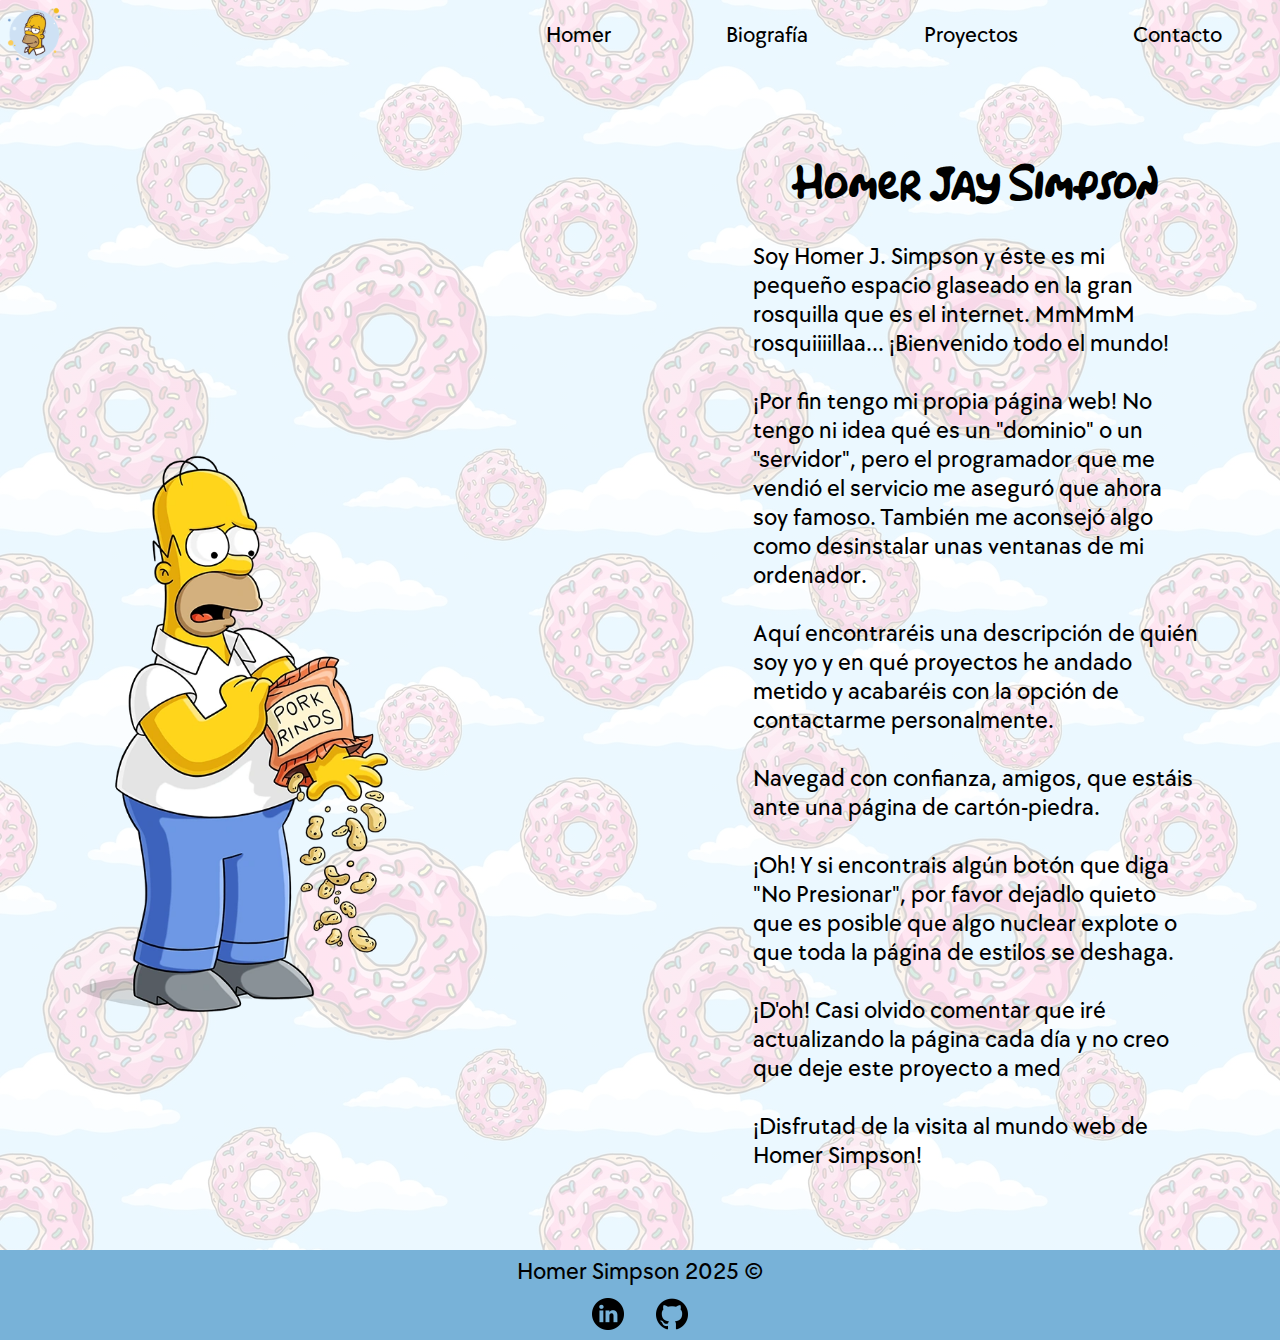
<file: index.html>
<!DOCTYPE html>
<html lang="en">

<head>
    <meta charset="UTF-8">
    <meta name="viewport" content="width=device-width, initial-scale=1.0">
    <link rel="stylesheet" href="https://cdnjs.cloudflare.com/ajax/libs/font-awesome/6.7.2/css/all.min.css"
        integrity="sha512-Evv84Mr4kqVGRNSgIGL/F/aIDqQb7xQ2vcrdIwxfjThSH8CSR7PBEakCr51Ck+w+/U6swU2Im1vVX0SVk9ABhg=="
        crossorigin="anonymous" referrerpolicy="no-referrer" />
    <link rel="stylesheet" href="styles.css">
    <title>Mi portfolio</title>

</head>

<body>
    <header>
        <nav>
            <div id="logo_homer">
                <a href="index.html"><img  src="img/icon.png" alt="logo_icon"></a>
            </div>
            
            <div id="lista">
                <ul>
                    <li class="nav-link active"><a href="index.html">Homer</a></li>
                    <li class="nav-link"><a href="biography.html">Biografía</a></li>
                    <li class="nav-link"><a href="projects.html">Proyectos</a></li>
                    <li class="nav-link"><a href="contact.html">Contacto</a></li>
                </ul>
            </div>
        </nav>
    </header>
    <main>
        <section id="user-info">
            <div class="user-info--image">
                <img id="homie_resp"src="img/homer_responsive.PNG" width="300" height="300">
                <img id="homie_web" src="img/homer_web.webp" alt="">
            </div>
            <div class="user-info--text">
                <h1>Homer Jay Simpson</h1>
                    <p class="profile-description"> Soy Homer J. Simpson y éste es mi pequeño espacio glaseado en la gran rosquilla que es el internet. MmMmM rosquiiiillaa... ¡Bienvenido todo el mundo!
                    </br>
                    </br>  
                        ¡Por fin tengo mi propia página web! No tengo ni idea qué es un "dominio" o un "servidor", pero el programador que me vendió el servicio me aseguró que ahora soy famoso. También me aconsejó algo como desinstalar unas ventanas de mi ordenador.
                    </br>
                    </br>
                        Aquí encontraréis una descripción de quién soy yo y en qué proyectos he andado metido y acabaréis con la opción de contactarme personalmente.
                    </br>
                    </br>
                        Navegad con confianza, amigos, que estáis ante una página de cartón-piedra.
                    </br>
                    </br>
                        ¡Oh! Y si encontrais algún botón que diga "No Presionar", por favor dejadlo quieto que es posible que algo nuclear explote o que toda la página de estilos se deshaga.
                    </br>
                    </br>
                        ¡D'oh! Casi olvido comentar que iré actualizando la página cada día y no creo que deje este proyecto a med
                    </br>
                    </br>
                        ¡Disfrutad de la visita al mundo web de Homer Simpson!
                    </p>
            </div>
        </section>


    </main>
    <footer>
        <p>Homer Simpson 2025 &copy;</p>
        <div class="icons">
            <li class="contact-link">
                <a href="https://www.pongoresume.com/images/upload/HomerResume_022410d.pdf">
                    <img src="img/linkedin.png" alt="linkedin">
                </a>
            </li>
            <li class="contact-link">
                <a href="https://simpsons.fandom.com/es/wiki/Simpson_Wiki_en_Espa%C3%B1ol:Portada">
                    <img src="img/github.png" alt="github">
                </a>
            </li>
        </div>

    </footer>
</body>

</html>
</file>
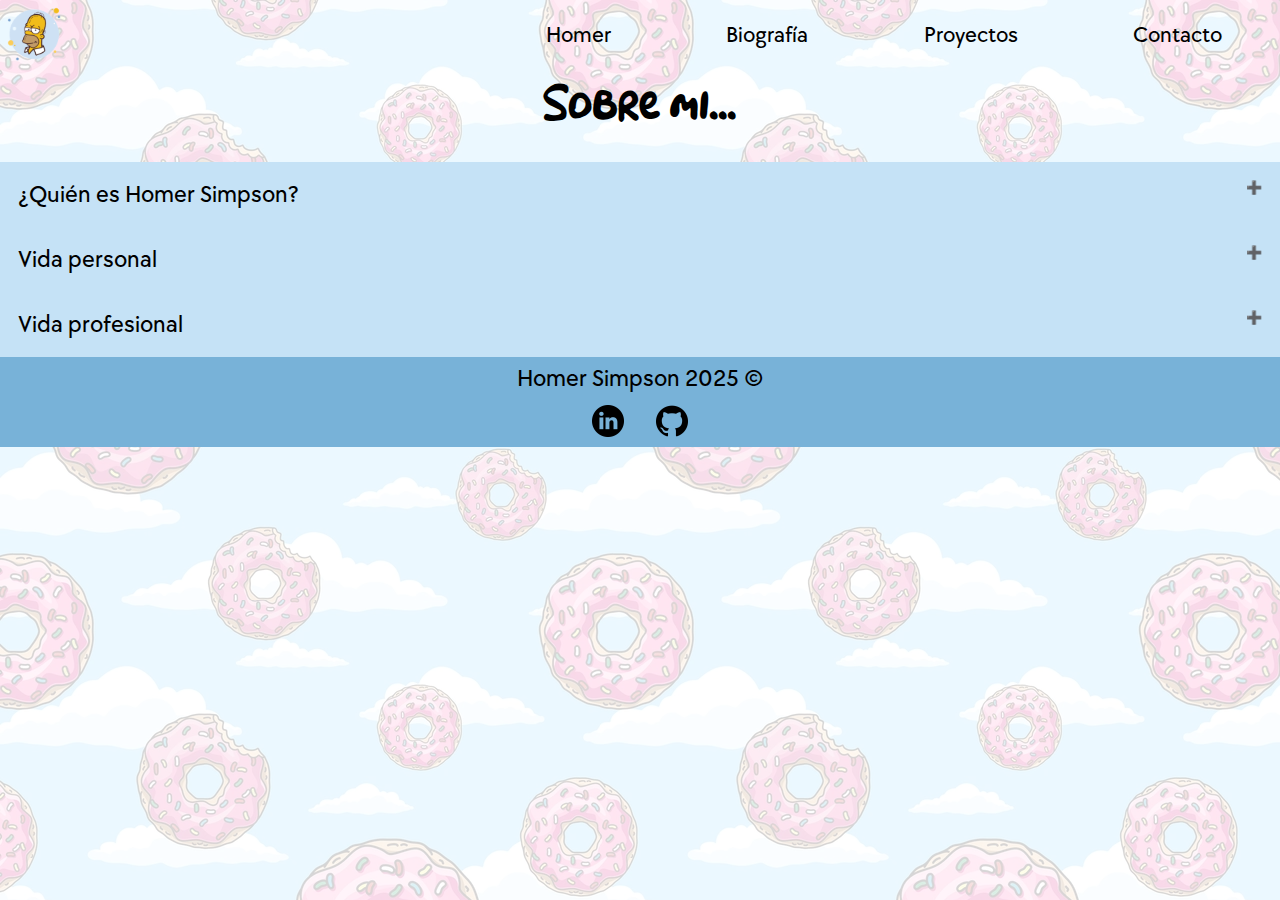
<file: biography.html>
<!DOCTYPE html>
<html lang="en">

<head>
    <meta charset="UTF-8">
    <meta name="viewport" content="width=device-width, initial-scale=1.0">
    <link rel="stylesheet" href="https://cdnjs.cloudflare.com/ajax/libs/font-awesome/6.7.2/css/all.min.css"
        integrity="sha512-Evv84Mr4kqVGRNSgIGL/F/aIDqQb7xQ2vcrdIwxfjThSH8CSR7PBEakCr51Ck+w+/U6swU2Im1vVX0SVk9ABhg=="
        crossorigin="anonymous" referrerpolicy="no-referrer" />
    <link rel="stylesheet" href="styles.css">
    <title>Biografía</title>

</head>
<body>
  <header>
    <nav>
        <div id="logo_homer">
            <a href="index.html"><img  src="img/icon.png" alt="logo_icon"></a>
        </div>
        
        <div id="lista">
            <ul>
                <li class="nav-link active"><a href="index.html">Homer</a></li>
                <li class="nav-link"><a href="biography.html">Biografía</a></li>
                <li class="nav-link"><a href="projects.html">Proyectos</a></li>
                <li class="nav-link"><a href="contact.html">Contacto</a></li>
            </ul>
        </div>
    </nav>
</header>
    <main>
      <h1>Sobre mi...</h1>
        <button class="accordion">¿Quién es Homer Simpson?</button>
        <div class="panel">
        <p>  
          Soy un hombre de gustos simples pero definidos. Mi día perfecto incluye una cerveza Duff bien fría, una caja de donas rosadas, y algún programa de televisión que no me haga pensar demasiado. Me considero un conocedor del sofá, donde he dejado la marca de mi anatomía después de incontables horas contemplando la pantalla.
          Físicamente, no soy lo que llamarían "en forma", mi abdomen prominente es testimonio de mi devoción a los placeres culinarios. Mi cabeza calva conserva solo dos mechones de pelo y una línea en zigzag, marcas distintivas que he llegado a aceptar con los años. Tengo debilidad por lo fácil, lo cómodo y lo inmediato. La paciencia no es mi virtud, como tampoco lo es la moderación. Disfruto cantando bajo la ducha, rascándome despreocupadamente, y dejando que mis impulsos guíen mis decisiones, para bien o para mal. Aunque mucha gente me considera simple, tengo mis momentos de brillantez... son raros, pero existen.
        </p>
        </div>
        
        <button class="accordion">Vida personal</button>
        <div class="panel">
          <p>
            Mi familia... bueno, ellos son todo para mí, aunque no siempre lo demuestre como debería.
          </br>
          </br>
          Marge es mi pilar, mi roca. Desde que la conocí en el instituto, supe que era especial. Ha soportado mis locuras durante décadas, siempre apoyándome incluso cuando ni yo mismo creería en mí. A veces me pregunto qué vio en mí y por qué sigue a mi lado después de todas mis metidas de pata.

          </br>
          </br>
          Bart es mi pequeño delincuente. Nos parecemos más de lo que admito, y aunque paso mucho tiempo estrangulándolo (¡D'oh!), me veo reflejado en él. Me preocupa su futuro, pero secretamente admiro su espíritu rebelde.
          Lisa... mi brillante Lisa. Es un misterio cómo alguien tan inteligente salió de mí. No siempre entiendo sus intereses o sus preocupaciones, pero estoy inmensamente orgulloso de ella. A veces me siento inadecuado como padre de alguien tan extraordinario.
          Y Maggie, mi bebé eterna. Silenciosa pero observadora. Trabajé en la planta nuclear específicamente para poder mantenerla cuando nació. Aunque no hablemos mucho, hay un vínculo especial entre nosotros.

          </br>
          </br>
          Sé que no soy el mejor padre ni el mejor esposo. He fallado más veces de las que puedo contar. Pero cuando veo a mis hijos crecer y a Marge sonreír, siento que, de alguna manera, estoy haciendo algo bien.
          Al final del día, cuando todos duermen y la casa está en silencio, me doy cuenta de que por ellos daría todo. Son lo único verdaderamente bueno que he hecho en esta vida. Y si pudiera detener el tiempo, lo haría justo en uno de esos momentos en que estamos todos juntos, simplemente siendo una familia.
        
        </p>
        </div>
        
        <button class="accordion">Vida profesional</button>
        <div class="panel">
          <p>Mi trayectoria laboral ha sido tan variada como caótica, pero se pueden resumir con dos grandes etapas:         </br>
          </br>          
          <h3>Planta Nuclear de Springfield</h3>
          <p>Soy el supervisor de seguridad en el Sector 7G de la Planta Nuclear de Springfield. Si bien mi trayectoria profesional ha sido irregular, he mantenido este puesto durante décadas, sosteniendo a mi familia a pesar de las constantes dificultades económicas y los retos que presenta trabajar bajo la dirección del Sr. Burns.
          No soy un hombre de grandes ambiciones o talentos excepcionales. Reconozco mis limitaciones intelectuales y mi tendencia a buscar el camino fácil. He cometido incontables errores, pero siempre he intentado remediarlos, especialmente cuando afectan a quienes amo.
          Quizás mi mayor fortaleza sea mi capacidad para encontrar felicidad en las cosas simples: una cerveza fría, una buena comida, un momento de tranquilidad en el sofá. En un mundo complejo, he aprendido a valorar estos pequeños placeres cotidianos.
          Al final del día, soy solo un hombre común intentando hacer lo mejor posible con las cartas que me tocaron.
                  </br>   </br>
          <h3>Otros trabajos</h3>
          <p>
            También desempeñado innumerables oficios a lo largo de mi vida. Fui astronauta para la NASA, aunque casi provoco un desastre en la misión espacial. Trabajé como vendedor de azúcar, empresario de quitanieves, artista conceptual, guardaespaldas de alcalde, sepulturero, misionero, cantinero, camionero, y hasta llegué a ser brevemente el Comisionado de Sanidad de Springfield.
            En el ámbito gastronómico, operé un puesto de comida ambulante, fui crítico gastronómico para "El Comprador de Springfield", y hasta tuve mi propio camión de comida. También incursioné en las artes como vocalista de los Solfamidas, donde incluso ganamos un Grammy.
            Mi paso por el mundo deportivo incluye haber sido árbitro, mascota del equipo de béisbol de Springfield, y boxeador profesional. Intenté ser inventor con mi silla de inodoro, me convertí en diseñador de automóviles para mi medio hermano Herb Powell, y fundé mi propia religión.
            A pesar de esta trayectoria inconstante, siempre regreso a la Planta Nuclear. No porque sea mi pasión, sino porque representa la estabilidad que mi familia necesita. Cada uno de estos trabajos, por más absurdos o breves que hayan sido, me ha enseñado algo sobre mí mismo y sobre lo que realmente importa: poder mantener a Marge, Bart, Lisa y Maggie, incluso si eso significa volver a la rutina bajo la mirada vigilante del Sr. Burns.
      
        </p>  

    </main>



    <footer>
        <p>Homer Simpson 2025 &copy;</p>
        <div class="icons">
            <li class="contact-link">
                <a href="https://www.pongoresume.com/images/upload/HomerResume_022410d.pdf">
                    <img src="img/linkedin.png" alt="linkedin">
                </a>
            </li>
            <li class="contact-link">
                <a href="https://simpsons.fandom.com/es/wiki/Simpson_Wiki_en_Espa%C3%B1ol:Portada">
                    <img src="img/github.png" alt="github">
                </a>
            </li>
        </div>

    </footer>

    <script>
    var acc = document.getElementsByClassName("accordion");
var i;

for (i = 0; i < acc.length; i++) {
  acc[i].addEventListener("click", function() {
    /* Toggle between adding and removing the "active" class,
    to highlight the button that controls the panel */
    this.classList.toggle("active");

    /* Toggle between hiding and showing the active panel */
    var panel = this.nextElementSibling;
    if (panel.style.display === "block") {
      panel.style.display = "none";
    } else {
      panel.style.display = "block";
    }
  });
} 

    </script>
</body>

</html>
</file>
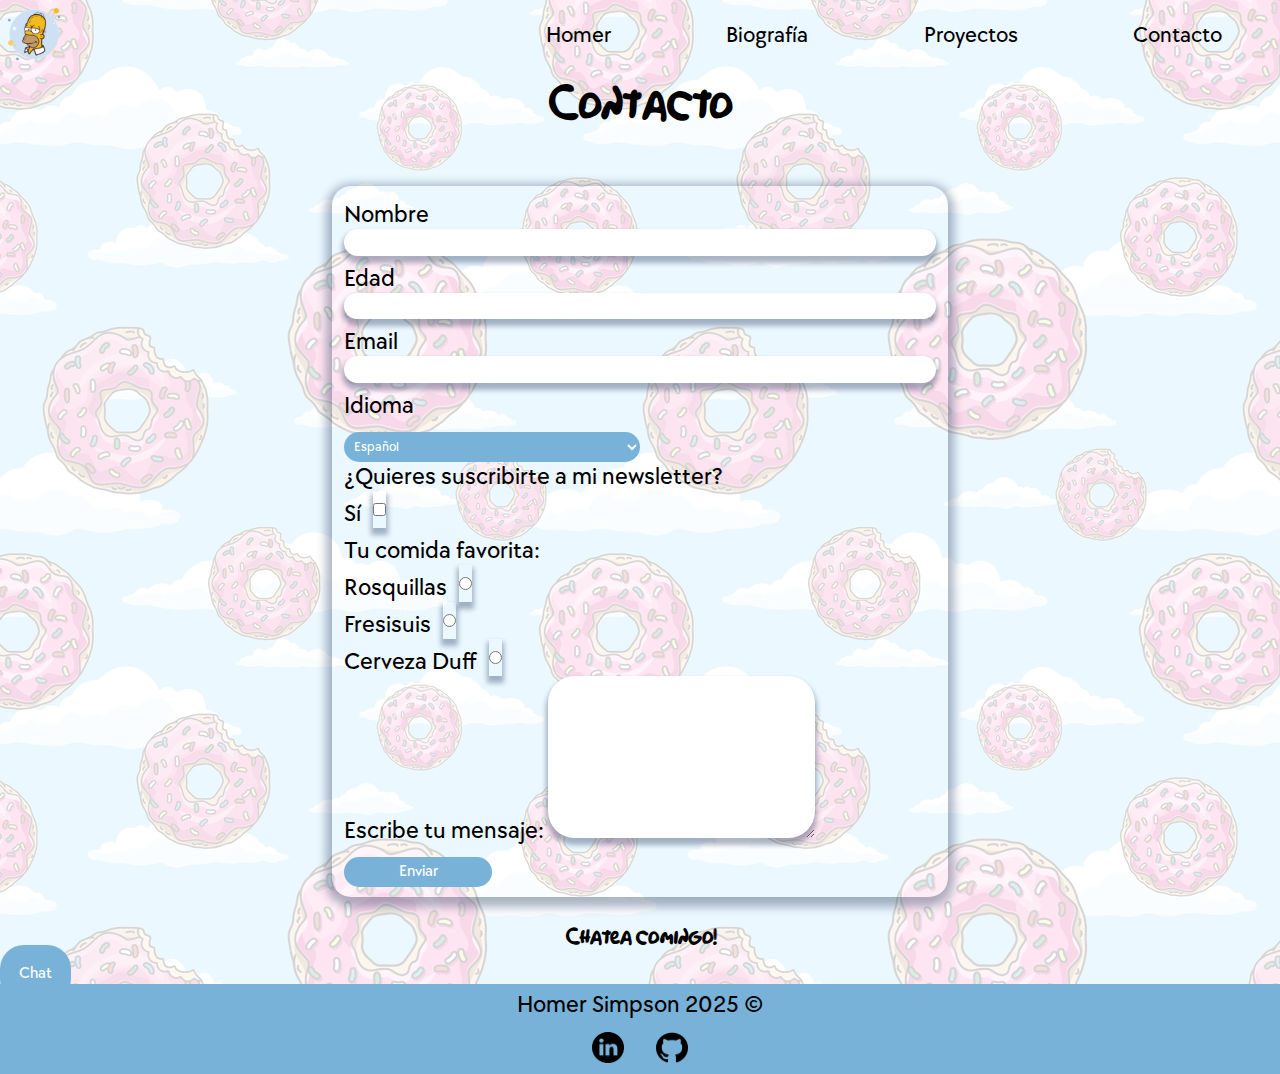
<file: contact.html>
<!DOCTYPE html>
<html lang="en">

<head>
    <meta charset="UTF-8">
    <meta name="viewport" content="width=device-width, initial-scale=1.0">
    <link rel="stylesheet" href="https://cdnjs.cloudflare.com/ajax/libs/font-awesome/6.7.2/css/all.min.css"
        integrity="sha512-Evv84Mr4kqVGRNSgIGL/F/aIDqQb7xQ2vcrdIwxfjThSH8CSR7PBEakCr51Ck+w+/U6swU2Im1vVX0SVk9ABhg=="
        crossorigin="anonymous" referrerpolicy="no-referrer" />
    <link rel="stylesheet" href="styles.css">
    <title>Contacto</title>

</head>

<body>
    <header>
        <nav>
            <div id="logo_homer">
                <a href="index.html"><img  src="img/icon.png" alt="logo_icon"></a>
            </div>
            
            <div id="lista">
                <ul>
                    <li class="nav-link active"><a href="index.html">Homer</a></li>
                    <li class="nav-link"><a href="biography.html">Biografía</a></li>
                    <li class="nav-link"><a href="projects.html">Proyectos</a></li>
                    <li class="nav-link"><a href="contact.html">Contacto</a></li>
                </ul>
            </div>
        </nav>
    </header>
    <main>
        <section id="contact">
            <h1>Contacto</h1>
            <form id="contact-form">
                <fieldset>
                    <label for="name">Nombre</label>
                    <input type="text" name="name" id="name">
                    <label for="age">Edad</label>
                    <input type="number" name="age" id="age">
                    <label for="email">Email</label>
                    <input type="email" name="email" id="email">
                    <label for="language">Idioma</label>
                    <select name="language" id="language">
                        <option value="es">Español</option>
                        <option value="en">English</option>
                        <option value="eus">日本語</option>
                        <option value="cu">Cuak cuac cu cuak</option>
                    </select>
                    <div>
                        <label for="subscribe">¿Quieres suscribirte a mi newsletter?</label>
                        <div class="con">
                            <label class="lab">Sí</label>
                            <input type="checkbox" name="subscribe" id="subscribe" >
                        </div>
                       
                    </div>
                    <label >Tu comida favorita:</label>
                    <div>
                        <div class="con">
                            <label class="lab" for="teathleticam">Rosquillas</label>
                            <input type="radio" name="team" id="athletic" value="">
                        </div>
                        <div class="con">
                            <label class="lab" for="real">Fresisuis</label>
                            <input type="radio" name="team" id="real" value="">   
                        </div>
                        <div class="con">
                            <label class="lab"for="real">Cerveza Duff</label>
                            <input type="radio" name="team" id="real" value="">    
                        </div>
                      
                    </div>
                    <article class="Mensaje">
                        <label for="content">Escribe tu mensaje:</label>
                        <textarea name="content" id="content" cols="30" rows="10"></textarea>
                    </article>
                    <a class="" href="https://www.youtube.com/watch?v=xvFZjo5PgG0" target="_blank">Enviar</a>
                </fieldset>
            </form>
            <section class="Chat_opciones">
                <h3>¡Chatea comingo!</h3>       
                <a href="https://character.ai/chat/AMoRZWEUakeWB2lYHFmKv6l49rYiKVXT4GcHuLbqoGA" target="_blank">Chat</a>
            </section>
            
        </section>
    </main>
    <footer>
        <p>Homer Simpson 2025 &copy;</p>
        <div class="icons">
            <li class="contact-link">
                <a href="https://www.pongoresume.com/images/upload/HomerResume_022410d.pdf">
                    <img src="img/linkedin.png" alt="linkedin">
                </a>
            </li>
            <li class="contact-link">
                <a href="https://simpsons.fandom.com/es/wiki/Simpson_Wiki_en_Espa%C3%B1ol:Portada">
                    <img src="img/github.png" alt="github">
                </a>
            </li>
        </div>

    </footer>

</body>

</html>
</file>
<file: styles.css>
*{
    box-sizing: border-box;
    margin: 0; 
}
p,label,button{
    font-family: 'TT Chocolates Trial Medium';
    font-size: 1.5em;
}
/* Fuente de los titulos */
@font-face {
    font-family:'SimpsonfontDEMO';
    src: url('fonts/simpsonfont/Simpsonfont\ DEMO.otf');
}
/* FUENTE DEL TEXTO  */
@font-face {
    font-family:'TT Chocolates Trial Medium';
    src: url('fonts/tt_chocolates/TT\ Chocolates\ Trial\ Medium.otf');
}

h1, h2{
    font-size: 2.5em;
    font-family: 'SimpsonfontDEMO';
    text-align: left;
    margin-bottom: 0.8em;
    text-align: center;
}
h3{
    font-size: 1.2em;
    font-family: 'SimpsonfontDEMO';
    text-align: center;
    margin-bottom: 0.8em;
}
body{
    background: linear-gradient(rgba(255, 255, 255, 0.837)), url('img/wallpaper.jpg');
   
}
p::first-letter,h1::first-letter{
    text-transform: capitalize;
}

/*  Estilos header */
nav {
    display: flex;
    flex-direction: row;
    justify-content: center;
}
nav ul {
    margin-top:1em;
    display: flex;
    flex-direction: row;
    justify-content:space-around;
    list-style-type: none;
    font-family: 'TT Chocolates Trial Medium';
    font-size: 1.4em;
}
#lista a{
    text-decoration: none;
    color: black;
}
#lista a:hover{
    color: #7315bf;
}
#logo_homer{
    width: 35%;
}
#lista{
    width: 65%;
    text-align: center;
}
#logo_homer img{
    width:15%;
}

/*  estilos main */
#user-info{
    margin: 5em;
    display: flex;
    flex-direction:row;
    justify-content: center;
}
#homie_resp{
    visibility: hidden;
}
#homie_web{
    width: 52%;
}
.user-info--image {
    padding-right: 5em;
   /* animation-name: animacionImagen;
    animation-duration: 5s;
    animation-timing-function: linear;
    animation-direction: alternate;
    animation-iteration-count: infinite;
    animation-delay: 6s; */
}     
.user-info--text{
    width: 50%;
} 

/*Acordeanonando*/
.accordion {
    background-color: rgb(197, 226, 246);
    color: #000000;
    cursor: pointer;
    padding: 18px;
    width: 100%;
    text-align: left;
    border: none;
    outline: none;
    transition: 0.4s;
    border-radius: em;
  }
  
  .panel {
    padding: 0 18px;
    background-color: white;
    display: none;
    overflow: hidden;
  }
  .accordion:after {
    content: '\02795';
    font-size: 13px;
    color: #000000;
    float: right;
    margin-left: 5px;
  }
  
  /*.active:after {
    content: "\2796"; Unicode character for "minus" sign (-)
  }*/
/*Acordeonando fin*/

/*FOOTER */
footer {
    background-color: rgb(120, 178, 216);
    text-align: center;
    padding: 0.5%;
}
.icons{
    display: flex;
    flex-direction: row;
    justify-content: center;
    margin-top: 1%;
}
.icons li{
    list-style: none;
    width: 5%;
}
.icons img{
    width: 50%;
}
footer #lista{
    display: flex;
    justify-content:center;
    width: 100%;
}
footer #lista ul{
        display: flex;
        flex-direction: row;
        list-style-type: none;
        font-family: 'TT Chocolates Trial Medium';
        font-size: 1.4em;
}
footer #lista ul li{
    padding: 5%;
}
footer #lista a{
    text-decoration: none;
    color: black;
}

/*FORMULARIO*/
#contact-form {
    padding:1.5rem;
    display: flex;
    justify-content: center;
}
/* #contact-form * {
    display: block;
} */
.newsletter-input *, .team-input * {
    display: inline-block !important;
}
.con{
    display: flex;
    flex-direction: row;
}
.lab{
    margin-right: 2%;
}
#contact-form label {
    margin-top: 0.5rem;
}
#contact-form input,textarea {
    border-radius: 2em;
    border:none;
    box-shadow: 0px 5px 5px 2px rgba(5, 29, 72, 0.32);
    padding: 1%;
}
#contact-form fieldset{
    width: 50%;
    display: flex;
    flex-direction: column;
    justify-content: center;
    border-radius: 1.2em;
    box-shadow: 0px 4px 10px 6px rgba(5, 29, 72, 0.32);
    border: none;
}
#contact-form fieldset select{
    width: 50%;
    display: flex;
    flex-direction:column;
 
}
#contact-form fieldset a, fieldset select{
    margin-top: 2%;
    background-color:rgb(120, 178, 216);
    border: none;
    color: #ffffff;
    border-radius: 3em;
    text-align: center;
    text-decoration: none;
    font-family: 'TT Chocolates Trial Medium';
    width: 25%;
    padding: 1%;
}
.Chat_opciones a{
    margin-top: 2%;
    margin-bottom: 2%;
    text-align: center;
    background-color:rgb(120, 178, 216);
    border: none;
    color: #ffffff;
    border-radius: 1.5em;
    text-decoration: none;
    font-family: 'TT Chocolates Trial Medium';
    width:100% ;
    padding:1.5% ;
}


/* Estilos de proyectos */
.projects-list{
    display: flex;
    flex-wrap: wrap;
    width: 100%;
    padding: 1rem;
    justify-content: space-around;
}
.project,.experience {
    width: 100%;
    border-radius: 0.5rem;
    overflow: hidden;
    background-color: #ffffff;
    border: none;
    box-shadow: 0px 4px 10px 6px rgba(5, 29, 72, 0.32);
    margin-bottom: 5%;
}
.project__info,.experience__info {
    padding: 1rem;
}
.project__info p,.experience__info p {
    height: 200px;
    overflow-y: auto;
}
.project__info h3, .project__info p,.experience__info h3, .experience__info p {
    margin-bottom: 1rem;
}
.project img, .experience img{
    width: 100%;
}
.project__link, .experience__link {
    width: 50%;
    margin: auto;
    display: block;
}
.project__link button, .experience__link button {
    width: 100%;
    padding:0.5rem;
    border-radius: 5px;
}

.experiences-list {
    display: grid;
    justify-items: center;
    grid: auto-flow / 1fr;
    padding:1rem;
}
/* botones */
.project a, .experience a{
    background-color:rgb(120, 178, 216);
    border: none;
    color: #ffffff;
    border-radius: 3em;
    text-align: center;
    text-decoration: none;
    font-family: 'TT Chocolates Trial Medium';
    width: 45%;
    padding: 3%;
}


@media  (max-width:600px) and (min-width: 360px) {
    h1, h2{
        font-size: 1.8em;
        font-family: 'SimpsonfontDEMO';
        text-align: center;
        margin-bottom: 0.8em;
    }
    h3{
        font-size: 1.2;
        font-family: 'SimpsonfontDEMO';
        text-align: center;
        margin-bottom: 0.8em;
    }
    p,label,button{
        font-family: 'TT Chocolates Trial Medium';
        font-size: 1.2em;
    }
    main{
        padding:6%;
    }
    /* HEADER */
    #lista ul{
        display: flex;
        flex-direction: column;
        text-align: center;
        font-size: 1.2em;
    }
    #logo_homer{
        width: 40%;
    }
    #logo_homer img{
        width: 55%;
    }
   /* PÁGINA PRINCIPAL */
    #homie_resp{
        visibility: visible;
        margin: 0;
        padding: 0%;
    }
    #homie_web{
        visibility: hidden;
    }
    #user-info{
        display: flex;
        flex-direction: column;
        justify-content: center;
        text-align: justify;
        width: 100%;
        margin: 0;
        padding:0;
    }
    .user-info--image{
        width: 2%;
        margin: 0;
        padding: 0;
        
    }
    .user-info--text{
        width: 100%;
    } 
    /* PROYECTOS */
    .project, .experience{
        margin-bottom: 10%;
    }
   
    .project p , .experience p{
        text-align: center ;
    }
    .Chat_opciones a, select{
        background-color:rgb(120, 178, 216);
        border: none;
        color: #ffffff;
        border-radius: 3em;
        text-align: center;
        text-decoration: none;
        font-family: 'TT Chocolates Trial Medium';
        width: 45%;
        padding: 3%;
    }

    /* FOOTER */
    footer{
        display: flex;
        flex-direction:column;
        align-items: center;
        width: 100%;
        padding: 1%;
        font-size: 1.2em;
    }
    .icons{
        display: flex;
        flex-direction: row;
        margin-top: 0.5em;
    }
    .icons li{
        list-style: none;
        width: 15%;
    }
    .icons img{
        width: 60%;
    }
  
}

@media  (min-width:768px) {
    #user-info{
        display: flex;
        flex-direction:row;
    }
    .project{
        width: 40%;
    }
    .experiences-list{
        grid: auto-flow / 1fr 1fr;
        gap: 1rem;
    }
}
@media  (min-width:1024px) {
    .project {
        width: 22%;
    }
    .experiences-list{
        grid: auto-flow / 1fr 1fr 1fr;
        gap: 1rem;
    }
}
</file>
